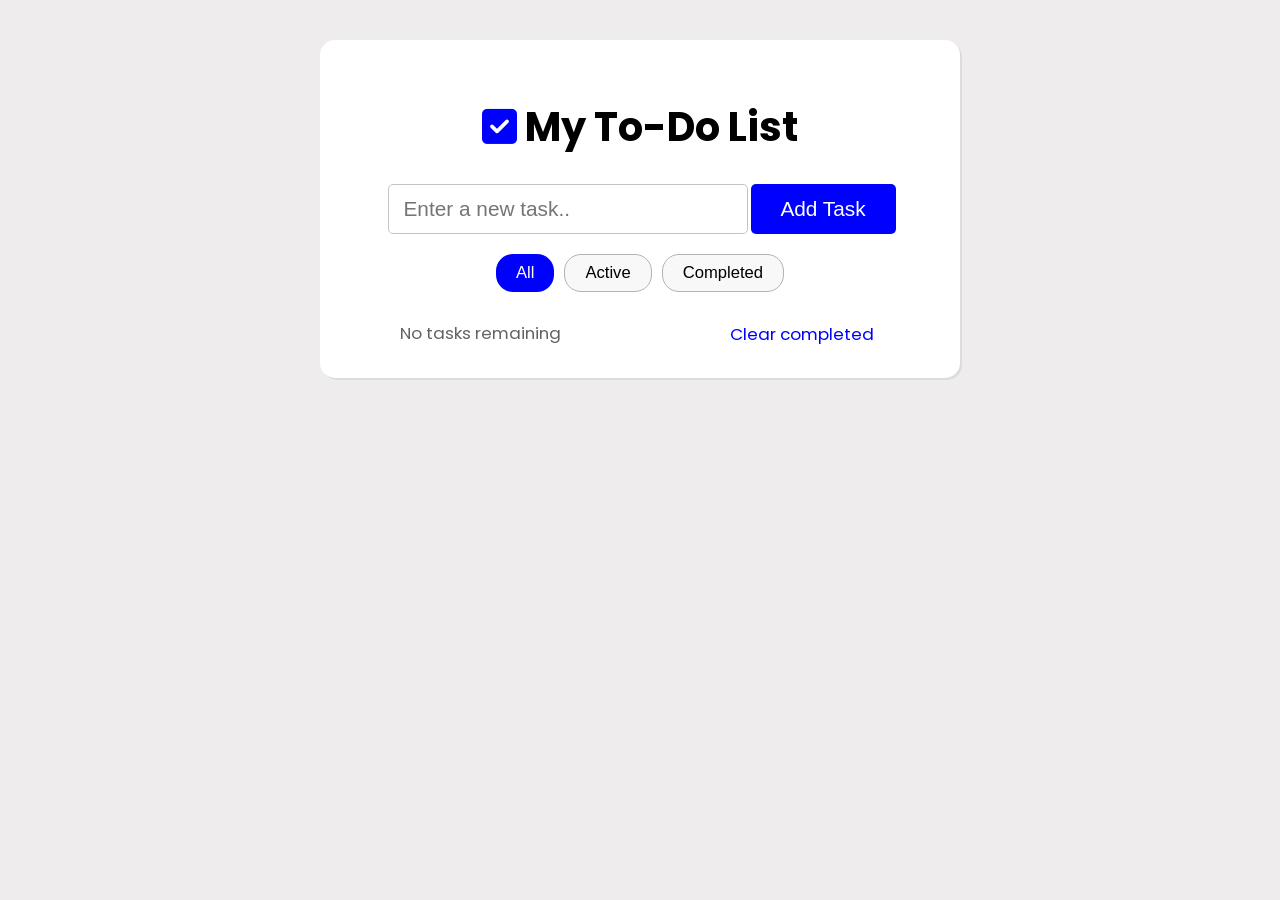
<file: index.html>
<!DOCTYPE html>
<html lang="en">

    <head>
        <meta charset="UTF-8">
        <meta name="viewport" content="width=device-width, initial-scale=1.0">
        <link rel="stylesheet" href="https://cdnjs.cloudflare.com/ajax/libs/font-awesome/6.7.2/css/all.min.css">

        <title>P1 - Mini Todo App</title>
        <link rel="stylesheet" href="style.css">
        <script src="script.js" defer></script>
    </head>

    <body>
        <div class="card">
            <div class="header"><h1>
                <i class="fa-solid fa-square-check tick-img"></i>
                My To-Do List</h1>
            </div>
            

            <form class="form">
                <input type="text" name="task" id="task-input" placeholder="Enter a new task..">
                <button class="task-submit-btn" id="task-btn" type="submit">
                    Add Task
                </button>
            </form>

            <div class="filters">
                <button type="button" class="filter-btn selected">All</button>
                <button type="button" class="filter-btn active">Active</button>
                <button type="button" class="filter-btn completed">Completed</button>
            </div>

            <ul class="task-list">
                <li class="task-items display-none">
                    <div class="left">
                        <input type="checkbox">
                        <p>Learn React</p>
                    </div>
                    <i class="fa-regular fa-trash-can del-icon"></i>
                </li>
            </ul>

            <div class="footer">
                <span class="task-no">No tasks remaining</span>
                <button class="clear-all-btn" type="button">Clear completed</button>
            </div>
        </div>

    </body>
</html>
</file>
<file: style.css>
@import url('https://fonts.googleapis.com/css2?family=Poppins:ital,wght@0,100;0,200;0,300;0,400;0,500;0,600;0,700;0,800;0,900;1,100;1,200;1,300;1,400;1,500;1,600;1,700;1,800;1,900&display=swap');


*,
*::before,
*::after {
  box-sizing: border-box;
}


html,
body {
  margin: 0;
  min-height: 100%;
  box-sizing: border-box;
}

body {
  display: flex;
  justify-content: center;
  align-items: flex-start;

  min-height: 100vh;
  padding: 40px 20px;

  background-color: #eeecec;
  font-size: 14px;
}

.card {
  width: 50vw;
  background-color: #fff;
  border-radius: 15px;
  box-shadow: 2px 2px rgb(221, 220, 220);
  padding: 30px 20px;
  text-align: center;
}


/* HEADER  */

.header h1 {
  padding: 0px 4px;
  font-family: "Poppins", sans-serif;
  font-weight: 700;
  font-style: normal;
  font-size: 2.5rem;
}

.tick-img {
  color: blue;
}


/* FORM */

.form {
  display: flex;
  justify-content: center;
  margin: 20px 0px;
}

#task-input {
  padding: 12px 0px 12px 15px;
  border-radius: 5px;
  background: transparent;
  border: 1px solid #c4c4c4;
  width: 60%;
  margin: 0px 3px;
  font-size: 1.3rem;
}

.task-submit-btn {
  background-color: blue;
  border: none;
  border-radius: 5px;
  color: white;
  font-size: 1.3rem;
  padding: 12px 0px;
  width: 145px;
  cursor: pointer;
}


/* FILTERS */

.filters {
  display: flex;
  justify-content: center;
  gap: 10px;
}

.filter-btn {
  border: 1px solid #b4b2b2;
  background: #cac9c924;
  border-radius: 17px;
  padding: 8px 20px;
  font-size: 1.04rem;
  font-weight: 500;
  cursor: pointer;
}

.selected {
  background: blue;
  border: none;
  color: white;
}


/* TASK LISTS */

.task-list {
  display: flex;
  flex-direction: column;
  justify-content: center;
  align-items: center;
  padding: 0;
}

.task-items {
  list-style: none;
  display: flex;
  justify-content: space-between;
  border: 2px solid rgb(211, 210, 210);
  border-radius: 5px;
  width: 40vw;
}

.left {
  display: flex;
  gap: 2px;
  align-items: center;
}

input[type="checkbox"]{
  height: 30px;
  width: 30px;
  border: 2px solid rgb(192, 190, 190);
  margin: 8px;
  cursor: pointer;
  border-radius: 5px;
}

.left p {
  font-size: 1.3em;
}

.del-icon {
   width: 30px;
  display: inline-flex;
  align-items: center;
  justify-content: center;
  font-size: 1.5rem; 
  cursor: pointer;
  margin: 8px; 
  color: #7d7c7c;
}


/* FOOTER */

.footer {
  display: flex;
  justify-content: space-between;
  margin: 0px 60px;
  font-size: 1.2em;

  font-family: "Poppins", sans-serif;
  font-weight: 400;
  font-style: normal;
}

.footer span {
  color: rgb(99, 99, 99);
  
}

.footer button {
  color: blue;
  border: none;
  background: transparent;

  font: inherit;
}


.display-none {
  display: none;
}
</file>
<file: 01-mini-todo-app/style.css>
@import url('https://fonts.googleapis.com/css2?family=Poppins:ital,wght@0,100;0,200;0,300;0,400;0,500;0,600;0,700;0,800;0,900;1,100;1,200;1,300;1,400;1,500;1,600;1,700;1,800;1,900&display=swap');


*,
*::before,
*::after {
    box-sizing: border-box;
}


html,
body {
    margin: 0;
    min-height: 100%;
    box-sizing: border-box;
}

body {
    display: flex;
    justify-content: center;
    align-items: flex-start;

    min-height: 100vh;
    padding: 40px 20px;

    background-color: #eeecec;
    font-size: 14px;
}

.card {
  width: 50vw;
  /* min-height: 80vh; */
  background-color: #fff;
  border-radius: 15px;
  box-shadow: 2px 2px rgb(221, 220, 220);
  padding: 30px 20px;
  text-align: center;
  /* margin: 15px; */
  /* overflow-y: auto; */

  /* margin: 40px 0px; */
}



/* HEADER  */

/* .header {
    font-size: 2rem;
} */

.header h1 {
    padding: 0px 4px;
    font-family: "Poppins", sans-serif;
    font-weight: 700;
    font-style: normal;
    font-size: 2.5rem;
}

.tick-img {
    color: blue;
    /* display: inline-block; */
}



/* FORM */

.form {
  display: flex;
    justify-content: center;
    margin: 20px 0px;
}


#task-input {
  padding: 12px 0px 12px 15px;
  border-radius: 5px;
  background: transparent;
  border: 1px solid #c4c4c4;
  width: 60%;
  margin: 0px 3px;
  font-size: 1.3rem;
}

.task-submit-btn {
  background-color: blue;
  border: none;
  border-radius: 5px;
  color: white;
  font-size: 1.3rem;
  padding: 12px 0px;
  width: 145px;
  cursor: pointer;
}


/* FILTERS */

.filters {
    display: flex;
    justify-content: center;
    gap: 10px;
}
.filter-btn {
    border: 1px solid #b4b2b2;
    background: #cac9c924;
    border-radius: 17px;
    padding: 8px 20px;
    font-size: 1.04rem;
    font-weight: 500;
    cursor: pointer;
}

.selected {
  /* border: 1px solid #b4b2b2; */
    background: blue;
    border: none;
    color: white;
}

/* TASK LISTS */

.task-list {
    display: flex;
    flex-direction: column;
    justify-content: center;
    align-items: center;
    padding: 0;
}

.task-items {
    list-style: none;
    display: flex;
    justify-content: space-between;
    border: 2px solid rgb(211, 210, 210);
    border-radius: 5px;
    width: 40vw;
}

.left {
  display: flex;
  gap: 2px;
  align-items: center;
}

input[type="checkbox"]{
  height: 30px;
  width: 30px;
  /* appearance: none;
  -webkit-appearance: none; */
  border: 2px solid rgb(192, 190, 190);
  margin: 8px;
  cursor: pointer;
  border-radius: 5px;
}

.left p {
  font-size: 1.3em;
}

.del-icon {
  /* height: 30px; */
   width: 30px;
  display: inline-flex;
  align-items: center;
  justify-content: center;
  font-size: 1.5rem; 
  cursor: pointer;
  margin: 8px; 
  color: #7d7c7c;
}


/* FOOTER */

.footer {
  display: flex;
  justify-content: space-between;
  margin: 0px 60px;
  font-size: 1.2em;

  font-family: "Poppins", sans-serif;
    font-weight: 400;
    font-style: normal;
}

.footer span {
  color: rgb(99, 99, 99);
  
}

.footer button {
  color: blue;
  border: none;
  background: transparent;

  font: inherit;
}

/* 
.clear-btn {
  color: blue;
  border: none;
  background: transparent;

  font-family: "Poppins", sans-serif;
    font-weight: 400;
    font-style: normal;
} */




.display-none {
  display: none;
}
</file>
